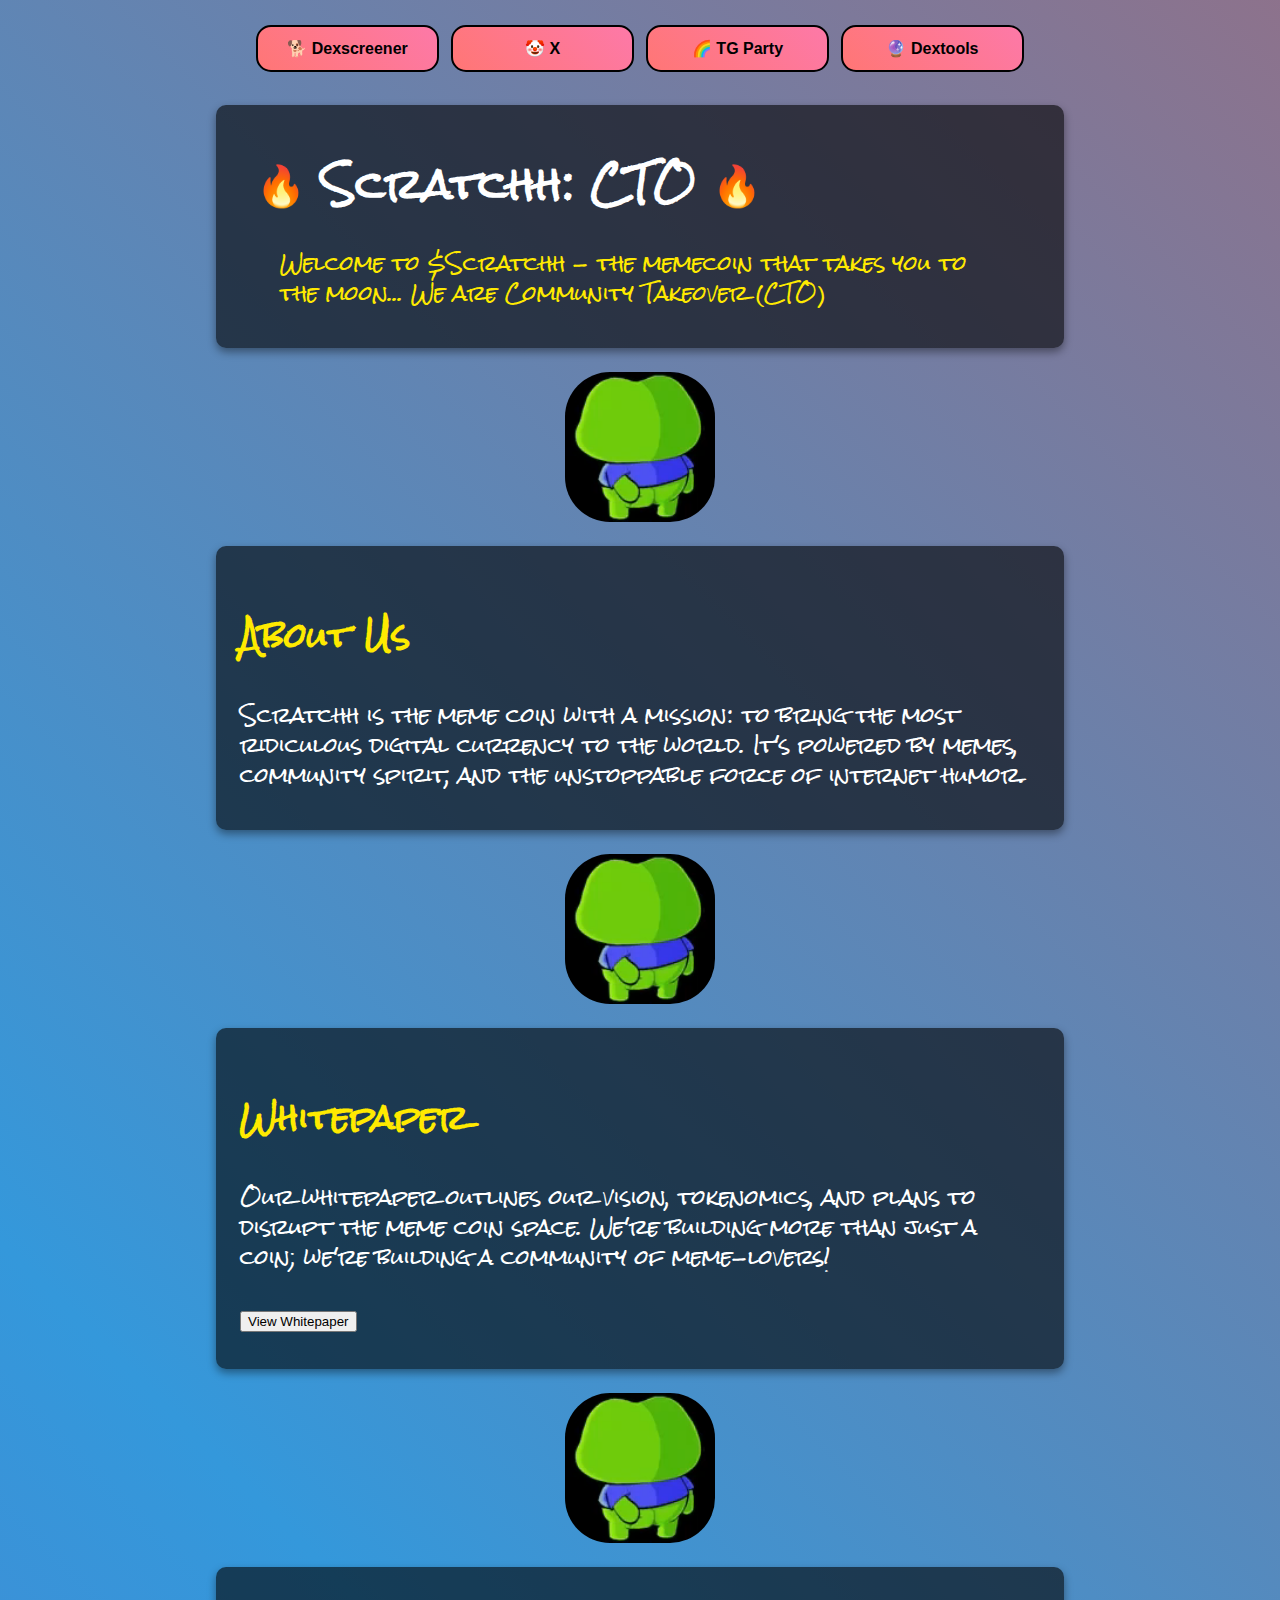
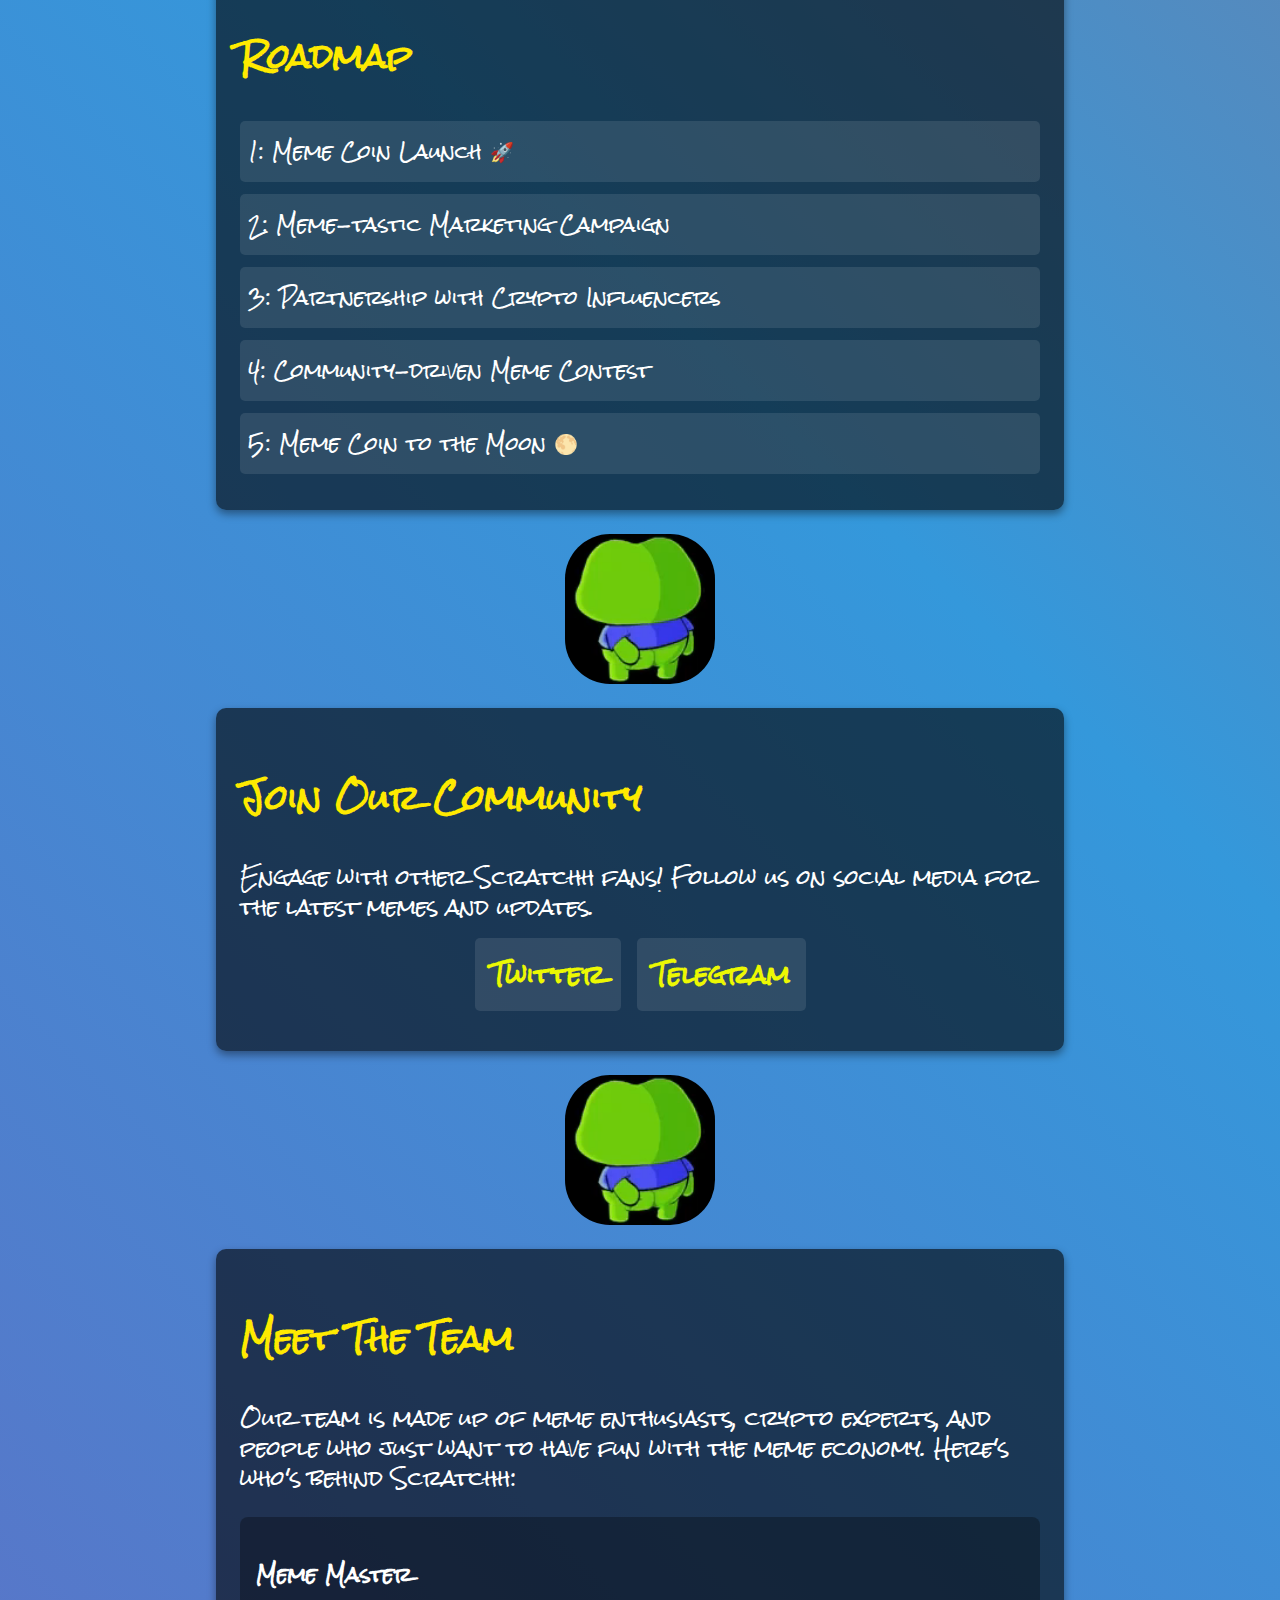
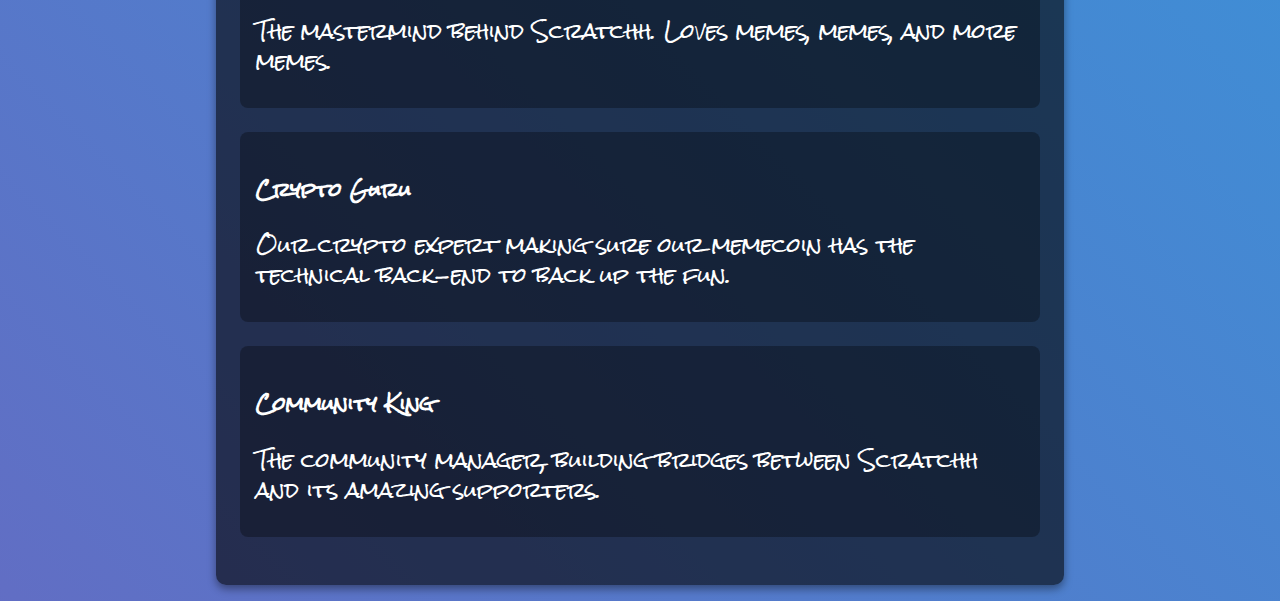
<file: index.html>
<!DOCTYPE html>
<html lang="en">
  <head>
    <meta charset="UTF-8" />
    <meta name="viewport" content="width=device-width, initial-scale=1.0" />
    <title>Scratchh - CTO</title>
    <meta name="author" content="Meme God" />
    <meta
      name="description"
      content="The most ridiculous Etch-a-Sketch for memecoins. HODL your mouse."
    />
    <link href="./style.css" rel="stylesheet" />
    <link rel="shortcut icon" href="./icons8-s-16 .png" type="image/x-icon" />
    <link rel="preconnect" href="https://fonts.googleapis.com" />
    <link rel="preconnect" href="https://fonts.gstatic.com" crossorigin />
    <link
      href="https://fonts.googleapis.com/css2?family=Cedarville+Cursive&family=Happy+Monkey&family=Lato:ital,wght@0,100;0,300;0,400;0,700;0,900;1,100;1,300;1,400;1,700;1,900&family=Rock+Salt&display=swap"
      rel="stylesheet"
    />
  </head>
  <body>
    <div class="container" id="menucontainer">
      <a
        href="https://dexscreener.com/solana/e5afb4bll4mbwptuxgfrf1rjgklghf7et9cm96nw2f6r"
      >
        <button class="featurebutton" id="resetbutton">🐕 Dexscreener</button>
      </a>
      <a href="https://x.com/scratchhcto?HJSyoqwkZaX0sAN7XKZECg">
        <button class="featurebutton" id="blackbutton">🤡 X</button>
      </a>
      <a href="t.me/ScracthhCTO">
        <button class="featurebutton" id="rainbowbutton">🌈 TG Party</button>
      </a>
      <a
        href="https://www.dextools.io/app/en/solana/pair-explorer/E5afb4BLL4MBWPTuXgfrf1rjgkLgHf7ET9cm96Nw2F6R"
      >
        <button class="featurebutton" id="opaquebutton">🔮 Dextools</button>
      </a>
    </div>

    <!-- Homepage Section -->
    <div id="homepage" class="section-box">
      <div class="container" id="titlecontainer">
        <h1 id="gametitle">🔥 Scratchh: CTO 🔥</h1>
      </div>

      <div id="welcome-message">
        <p>
          Welcome to $Scratchh - the memecoin that takes you to the moon... We
          are Community Takeover (CTO)
        </p>
      </div>
    </div>

    <div class="video-container">
      <video width="120" height="120" autoplay loop muted class="video">
        <source src="./IMG_2016.MP4" type="video/mp4" />
        Your browser does not support the video tag.
      </video>
    </div>

    <!-- About Us Section -->
    <section id="aboutus" class="section-box">
      <h2>About Us</h2>
      <p>
        Scratchh is the meme coin with a mission: to bring the most ridiculous
        digital currency to the world. It's powered by memes, community spirit,
        and the unstoppable force of internet humor.
      </p>
    </section>

    <div class="video-container">
      <video width="120" height="120" autoplay loop muted class="video">
        <source src="./IMG_2016.MP4" type="video/mp4" />
        Your browser does not support the video tag.
      </video>
    </div>

    <!-- Whitepaper Section -->
    <section id="whitepaper" class="section-box">
      <h2>Whitepaper</h2>
      <p>
        Our whitepaper outlines our vision, tokenomics, and plans to disrupt the
        meme coin space. We're building more than just a coin; we're building a
        community of meme-lovers!
      </p>
      <a href="./whitepaper.html">
        <button>View Whitepaper</button>
      </a>
    </section>

    <div class="video-container">
      <video width="120" height="120" autoplay loop muted class="video">
        <source src="./IMG_2016.MP4" type="video/mp4" />
        Your browser does not support the video tag.
      </video>
    </div>

    <!-- Roadmap Section -->
    <section id="roadmap" class="section-box">
      <h2>Roadmap</h2>
      <ul>
        <li>1: Meme Coin Launch 🚀</li>
        <li>2: Meme-tastic Marketing Campaign</li>
        <li>3: Partnership with Crypto Influencers</li>
        <li>4: Community-driven Meme Contest</li>
        <li>5: Meme Coin to the Moon 🌕</li>
      </ul>
    </section>

    <div class="video-container">
      <video width="120" height="120" autoplay loop muted class="video">
        <source src="./IMG_2016.MP4" type="video/mp4" />
        Your browser does not support the video tag.
      </video>
    </div>

    <!-- Community Section -->
    <section id="community" class="section-box">
      <h2>Join Our Community</h2>
      <p>
        Engage with other Scratchh fans! Follow us on social media for the
        latest memes and updates.
      </p>
      <div class="social-links">
        <a
          href="https://x.com/scratchhcto?s=21&t=HJSyoqwkZaX0sAN7XKZECg"
          target="_blank"
          >Twitter</a
        >
        <a href="t.me/ScracthhCTO" target="_blank">Telegram </a>
      </div>
    </section>

    <div class="video-container">
      <video width="120" height="120" autoplay loop muted class="video">
        <source src="./IMG_2016.MP4" type="video/mp4" />
        Your browser does not support the video tag.
      </video>
    </div>

    <!-- Team Section -->
    <section id="team" class="section-box">
      <h2>Meet The Team</h2>
      <p>
        Our team is made up of meme enthusiasts, crypto experts, and people who
        just want to have fun with the meme economy. Here's who's behind
        Scratchh:
      </p>
      <div class="team-member">
        <h3>Meme Master</h3>
        <p>
          The mastermind behind Scratchh. Loves memes, memes, and more memes.
        </p>
      </div>
      <div class="team-member">
        <h3>Crypto Guru</h3>
        <p>
          Our crypto expert making sure our memecoin has the technical back-end
          to back up the fun.
        </p>
      </div>
      <div class="team-member">
        <h3>Community King</h3>
        <p>
          The community manager, building bridges between Scratchh and its
          amazing supporters.
        </p>
      </div>
    </section>

    <div class="container" id="maincontainer"></div>
  </body>
</html>
</file>
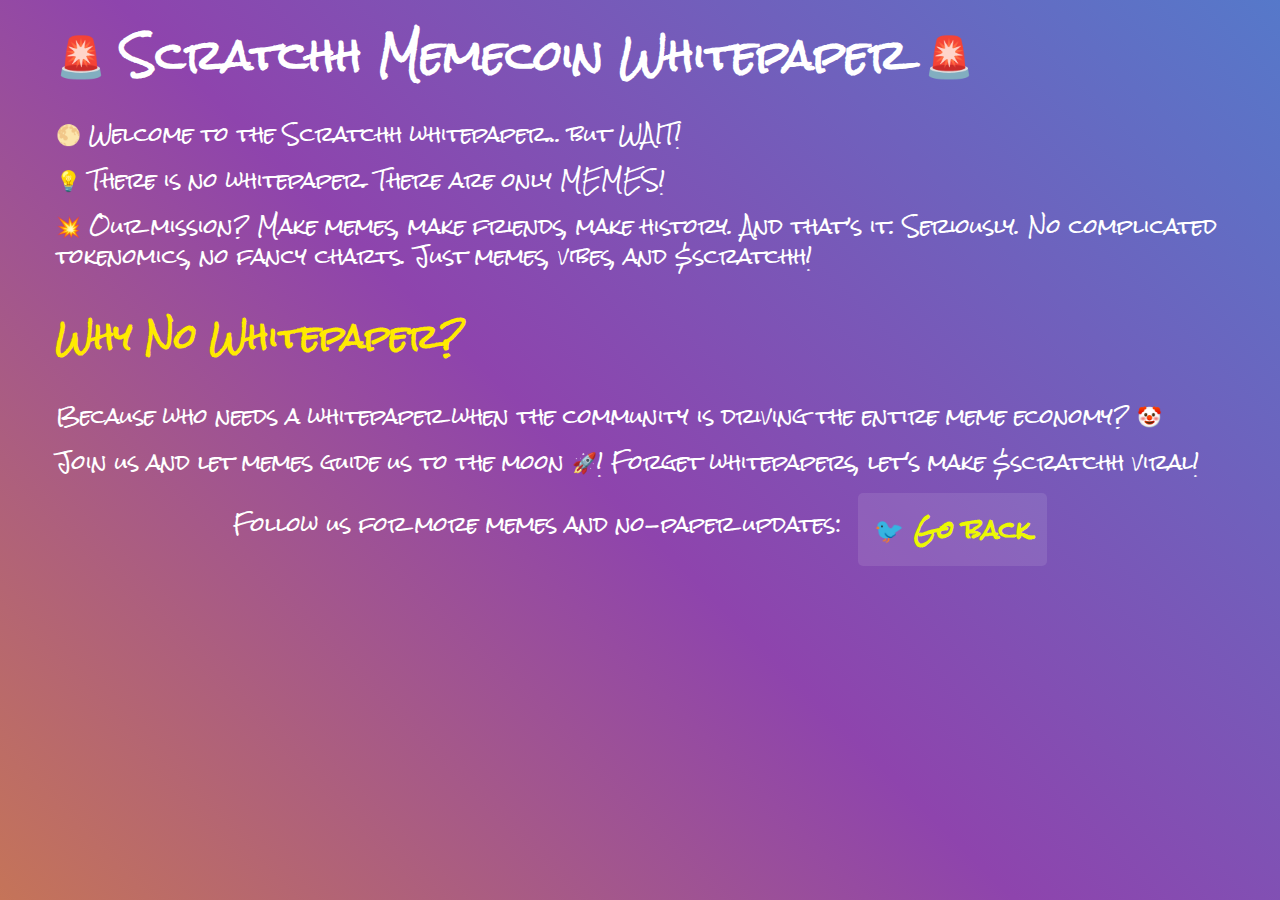
<file: whitepaper.html>
<!DOCTYPE html>
<html lang="en">
  <head>
    <meta charset="UTF-8" />
    <meta name="viewport" content="width=device-width, initial-scale=1.0" />
    <title>Scratchh - Memecoin Whitepaper</title>
    <meta name="author" content="Meme God" />
    <meta
      name="description"
      content="The most ridiculous Etch-a-Sketch for memecoins. HODL your mouse."
    />
    <link href="./style.css" rel="stylesheet" />
    <link rel="shortcut icon" href="./icons8-s-16 .png" type="image/x-icon" />
    <link rel="preconnect" href="https://fonts.googleapis.com" />
    <link rel="preconnect" href="https://fonts.gstatic.com" crossorigin />
    <link
      href="https://fonts.googleapis.com/css2?family=Cedarville+Cursive&family=Happy+Monkey&family=Lato:ital,wght@0,100;0,300;0,400;0,700;0,900;1,100;1,300;1,400;1,700;1,900&family=Rock+Salt&display=swap"
      rel="stylesheet"
    />
  </head>
  <body>
    <div class="container" id="memecoin-whitepaper">
      <h1>🚨 Scratchh Memecoin Whitepaper 🚨</h1>
      <div class="memetic-intro">
        <p>🌕 Welcome to the Scratchh whitepaper... but WAIT!</p>
        <p>💡 There is no whitepaper. There are only MEMES!</p>
        <p>
          💥 Our mission? Make memes, make friends, make history. And that’s it.
          Seriously. No complicated tokenomics, no fancy charts. Just memes,
          vibes, and $scratchh!
        </p>
      </div>
      <div class="meme-statement">
        <h2>Why No Whitepaper?</h2>
        <p>
          Because who needs a whitepaper when the community is driving the
          entire meme economy? 🤡
        </p>
        <p>
          Join us and let memes guide us to the moon 🚀! Forget whitepapers,
          let's make $scratchh viral!
        </p>
      </div>
      <div class="social-links">
        <p>Follow us for more memes and no-paper updates:</p>
        <a href="/index.html" target="_blank">🐦 Go back</a>
      </div>
    </div>
  </body>
</html>
</file>
<file: style.css>
/* General Styles */
html {
  font-size: 16px;
}

body {
  margin: 0;
  padding: 0;
  font-family: 'Rock Salt', cursive, sans-serif;
  color: #fff;
  background: linear-gradient(45deg, #f39c12, #8e44ad, #3498db, #e74c3c);
  background-size: 300% 300%;
  animation: bgShift 8s infinite ease-in-out;
  overflow-x: hidden;
}

/* Container Layout */
.container {
  width: 100%;
  max-width: 1200px;
  margin: 0 auto;
  padding: 0 1rem;
  box-sizing: border-box;
}

/* Section Styling */
.section-box {
  padding: 1.5rem;
  margin: 1rem auto;
  background-color: rgba(0, 0, 0, 0.6);
  border-radius: 10px;
  box-shadow: 0 4px 8px rgba(0, 0, 0, 0.4);
  width: 90%;
  max-width: 800px;
  position: relative;
}

/* Typography */
h1 {
  font-size: clamp(1.5rem, 5vw, 2.5rem);
  margin: 0.5rem 0;
}

h2 {
  font-size: clamp(1.25rem, 4vw, 2rem);
  color: #ffea00;
}

p {
  font-size: clamp(1rem, 3vw, 1.25rem);
  line-height: 1.5;
  margin: 1rem 0;
}

/* Menu Container */
#menucontainer {
  display: grid;
  grid-template-columns: repeat(auto-fit, minmax(150px, 1fr));
  gap: 0.75rem;
  padding: 1rem;
  width: 100%;
  max-width: 800px;
  margin: 0 auto;
}

/* Buttons */
.featurebutton {
  background: linear-gradient(45deg, #ff7675, #fd79a8);
  border: 2px solid black;
  border-radius: 15px;
  font-size: clamp(0.875rem, 2.5vw, 1rem);
  font-weight: bold;
  padding: 0.75rem 1rem;
  width: 100%;
  white-space: nowrap;
  animation: buttonPop 2s infinite ease-in-out;
  cursor: pointer;
}

/* Video Container */
.video-container {
  width: clamp(100px, 30%, 150px);
  margin: 1.5rem auto;
  text-align: center;
}

.video {
  width: 100%;
  height: auto;
  border-radius: 30%;
  display: block;
  margin: 0 auto;
  object-fit: cover;
}

/* Team Section */
.team-member {
  margin: 1.5rem 0;
  padding: 1rem;
  background: rgba(0, 0, 0, 0.3);
  border-radius: 8px;
}

/* Links */
a {
  text-decoration: none;
  color: rgb(236, 248, 3);
  font-size: clamp(1rem, 3vw, 1.5rem);
  font-weight: bold;
}

/* Roadmap */
#roadmap ul {
  list-style: none;
  padding: 0;
  margin: 0;
}

#roadmap ul li {
  font-size: clamp(0.9rem, 2.5vw, 1.2rem);
  margin: 0.75rem 0;
  padding: 0.5rem;
  background: rgba(255, 255, 255, 0.1);
  border-radius: 5px;
}

/* Social Links */
.social-links {
  display: flex;
  flex-wrap: wrap;
  gap: 1rem;
  justify-content: center;
  margin: 1rem 0;
}

.social-links a {
  padding: 0.5rem 1rem;
  background: rgba(255, 255, 255, 0.1);
  border-radius: 5px;
  transition: background 0.3s ease;
}

/* Welcome Message */
#welcome-message {
  font-size: clamp(1.1rem, 3.5vw, 1.5rem);
  color: #ffea00;
  margin: 1rem auto;
  max-width: 90%;
}

/* Animations */
@keyframes bgShift {
  0%,
  100% {
    background-position: 0% 50%;
  }
  50% {
    background-position: 100% 50%;
  }
}

@keyframes buttonPop {
  0%,
  100% {
    transform: scale(1);
  }
  50% {
    transform: scale(1.05);
  }
}

/* Media Queries */
@media (max-width: 480px) {
  #menucontainer {
    grid-template-columns: 1fr;
  }

  .featurebutton {
    padding: 0.6rem 1rem;
  }

  .section-box {
    padding: 1rem;
    margin: 0.75rem auto;
  }

  .team-member {
    margin: 1rem 0;
    padding: 0.75rem;
  }
}

@media (min-width: 481px) and (max-width: 768px) {
  #menucontainer {
    grid-template-columns: repeat(2, 1fr);
  }

  .section-box {
    width: 85%;
  }
}

@media (prefers-reduced-motion: reduce) {
  .featurebutton {
    animation: none;
  }

  body {
    animation: none;
  }
}
</file>
